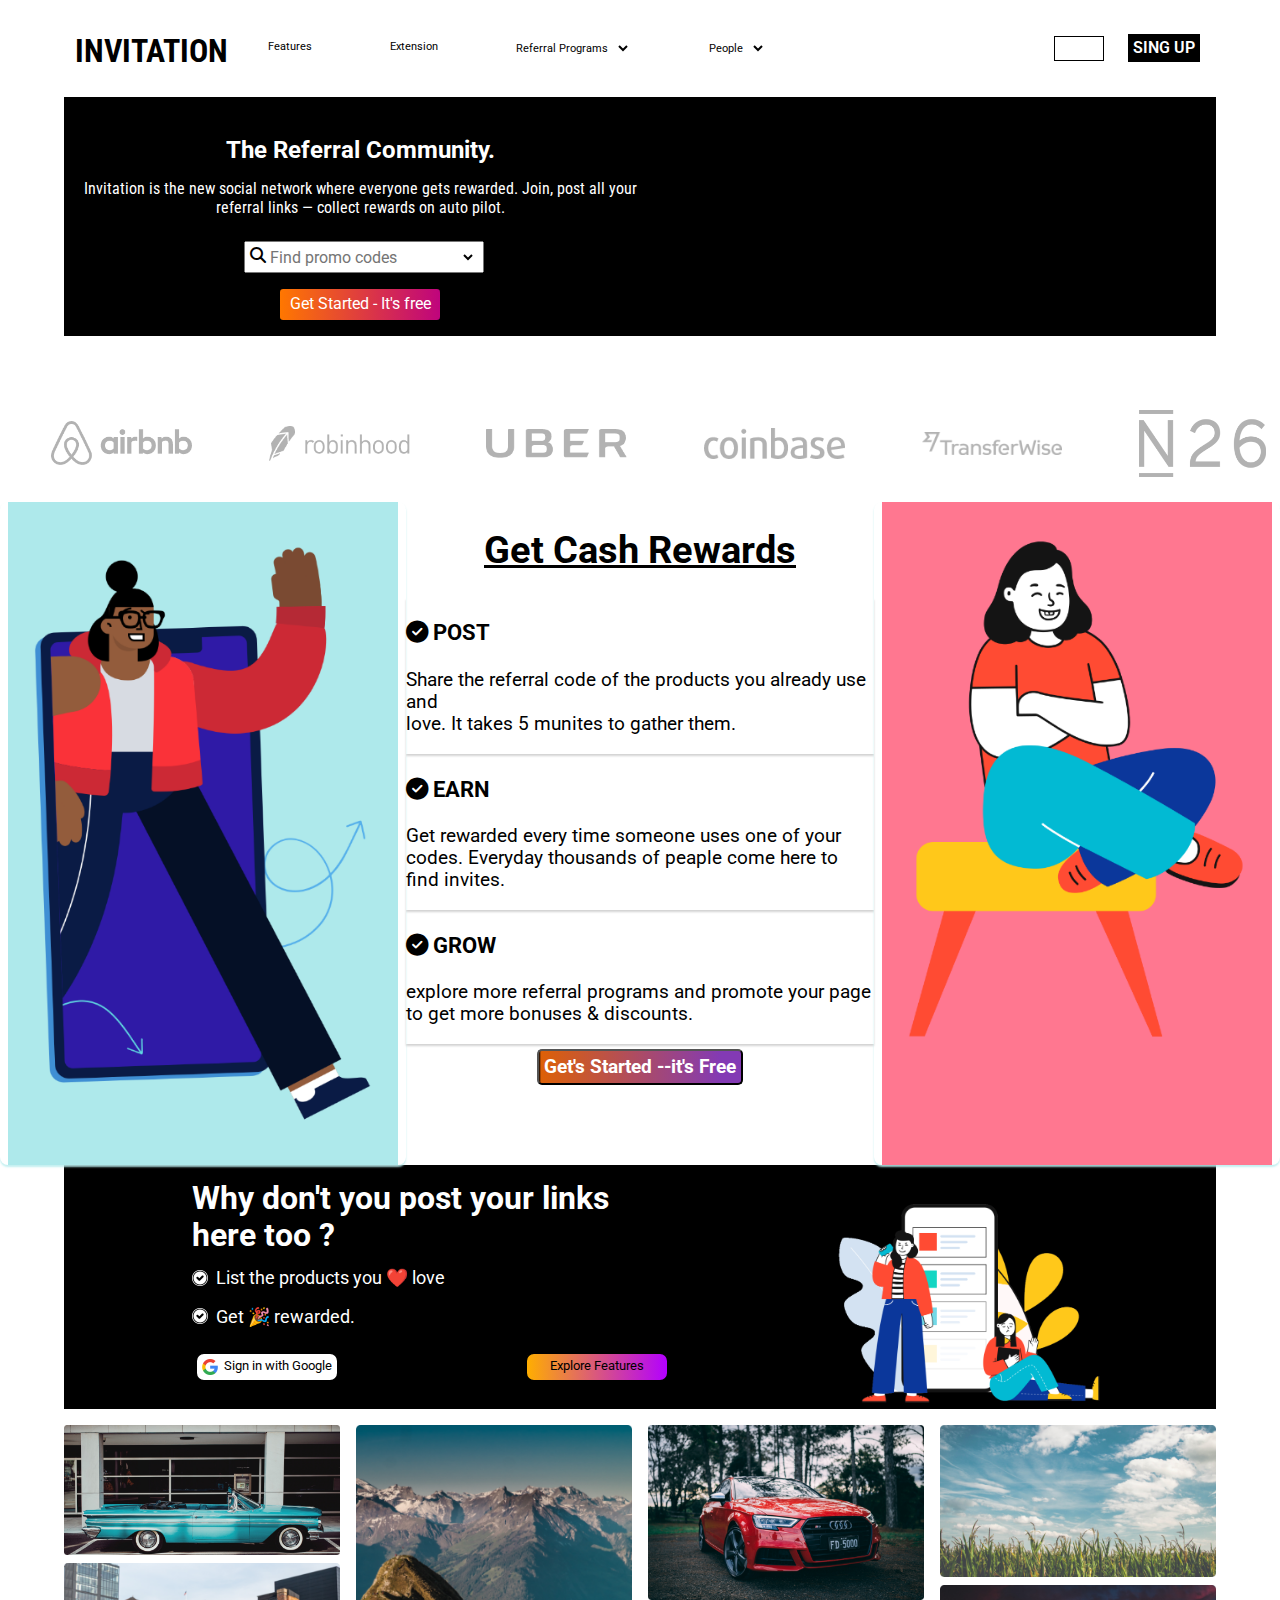
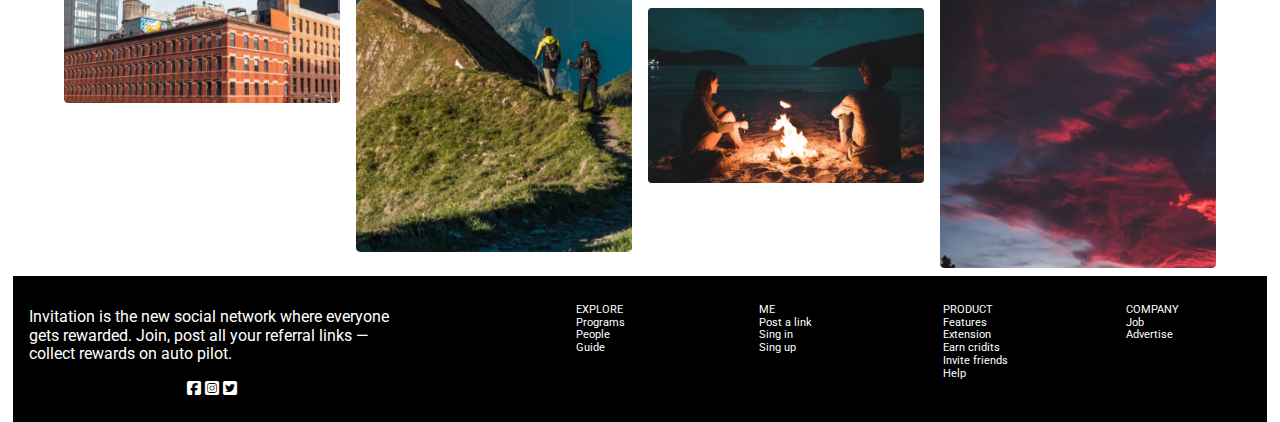
<file: index.html>
<!DOCTYPE html>
<html lang="en">
<head>
    <meta charset="UTF-8">
    <meta http-equiv="X-UA-Compatible" content="IE=edge">
    <meta name="viewport" content="width=device-width, initial-scale=1.0">
    <link rel="preconnect" href="https://fonts.googleapis.com">
    <link rel="preconnect" href="https://fonts.gstatic.com" crossorigin>
    <link href="https://fonts.googleapis.com/css2?family=Roboto+Condensed:ital,wght@0,300;0,400;0,700;1,300;1,400;1,700&family=Roboto:ital,wght@0,100;0,300;0,400;0,500;0,700;0,900;1,100;1,300;1,400;1,500;1,700;1,900&display=swap" rel="stylesheet">
    <link rel="stylesheet" href="style.css">
    <link rel="stylesheet" href="normalize.css">
    <link rel="stylesheet" href="https://cdnjs.cloudflare.com/ajax/libs/font-awesome/6.2.0/css/all.min.css">
    <title>Invitation</title>
</head>
<body>
<!------------------- header part  ---------------------->
    <header>
        <nav>
            <h1 class="logo">INVITATION</h1>
            <ul class="navbar">
                <li>Features</li>
                <li>Extension</li>
                <li>
                    <label for="drop1">Referral Programs</label>
                    <select name="drop1">
                        <option value="1"></option>
                        <option value="2"></option>
                        <option value="3"></option>
                    </select>
                </li>
                <li>
                    <label for="drop2">People</label>
                    <select name="drop2">
                        <option value="1"></option>
                        <option value="2"></option>
                        <option value="3"></option>
                    </select>
                </li>
            </ul>
        </nav>

        <div class="sing">
            <button class="login"><a href="login.html">Log in</a> </button>
            <button class="singup"><a href="signup.html">SING UP</a></button>
        </div>
    </header>
    <section class="firstSection">
        <div   class="os-intro">
            <div class="intro">
                <h1 class="title1">The Referral Community.</h1>
                <p class="introduction">Invitation is the new social network where everyone gets rewarded.
                Join, post all your referral links — collect rewards on auto pilot.</p>
            </div>
                <div class="search">
                    <i class="fa-solid fa-magnifying-glass osm-icon"></i>                   
                    <input class="searchBar" type="text" placeholder="Find promo codes">
                    <select class="searchOptions" name="#"></select>
                </div>
                <div>
                    <button class="start"><a href="#">Get Started - It's free</a></button>
                </div>
        </div>
        <div class="illus">
            <img class="hero" src="images/hero-image.png" alt="">
        </div>
    </section>
<!----------------- Developer's branch  ----------->
    <section>
        <div class="companies">
            <img src="images/company-1.png" alt="Air bnb">
            <img src="images/company-4.png" alt="robin hood">
            <img src="images/company-2.png" alt="Uber">
            <img src="images/company-3.png" alt="coin base">
            <img src="images/company-5.png" alt="Transfer wise">
            <img src="images/company-6.png" alt="N 26">
        </div>

        <article class="middleContainer">
            <div class="imagesContainer">
                <img src="images/left-illustration.png" alt="left-illustration">
            </div>  
            <div>
                <h1>Get Cash Rewards</h1> 
                <article class="middleSection">    
                    <div class="test">
                        <h3><i class="fa-solid fa-circle-check"></i> POST</h3>
                        <p>Share the referral code of the products you already use and <br> love. It takes 5 munites to gather them. </p>
                    </div>
                    <div class="test" >
                        <h3><i class="fa-solid fa-circle-check"></i> EARN</h3>
                        <p>Get rewarded every time someone uses one of your <br> codes. Everyday thousands of peaple come here to find invites.</p>
                    </div>
                    <div class="test">
                        <h3><i class="fa-solid fa-circle-check"></i> GROW</h3>
                        <p>explore more referral programs and promote your page <br> to get more bonuses & discounts. </p>
                    </div>
                </article>
                <button id="btn" >Get's Started --it's Free </button>
            </div>

            <div class="imagesContainer">
                <img src="images/right-illustration.png" alt="right-illustration">
            </div>
            
            <!-- end of developer's branch-->
        </article class="lastArticle">

        <section class="sec">
            <div class="small-container">
            <h1 class="why">Why don't you post your links here too ?</h1>
            <div class="func">
              <img src="./images/check.png" alt="gmail-icon">
              <p>List the products you ❤️ love</p>
            </div>
            <div class="func">
              <img src="./images/check.png" alt="gmail-icon">
              <p>Get 🎉 rewarded.</p>
            </div>
            <section class="container">
              <div class="box">
                <img src="./images/g-icon.png" alt="gmail-icon">
                <a href="#">Sign in with Google</a>
              </div>
              <div class="box" id="expo">
                <a href="#">Explore Features</a>
              </div>
            </section>
            <img class="signup-img" src="./images/signup-image.png" alt="signup-image">
          </div>
          </section>
          <!-- Section Image de Footer-->
    <section class="flexx">
        <div class="footerItems">
                <div id="div1">
                    <img id="img1" src="images/footer-1.png" alt="">
                    <img id="img5" class="footimages" src="images/footer-5.png" alt="">
                </div>
                <div id="div2">
                    <img  id="img3" src="images/footer-3.png" alt="">
                </div>
                <div id="div3">
                    <img id="img2" src="images/footer-2.png" alt="">
                    <img class="footimages"  src="images/footer-4.png" alt="">
                </div>
                <div id="div4">
                    <img  id="img7" src="images/footer-7.png" alt="">
                    <img  id="img6" class="footimages" src="images/footer-6.png" alt="">
                </div>
        </div>
    </section>
          <footer>
            <div class="left-part">
                <div class="footer-p">
                    <p>
                        Invitation is the new social network where everyone gets rewarded. Join, post all your referral links — collect rewards on auto pilot.
                    </p>
                </div>
                <div class="footer-icons">
                    <a href="https://www.facebook.com/"><i class="fa-brands fa-square-facebook"></i></a>
                    <a href="https://www.instagram.com/"><i class="fa-brands fa-square-instagram"></i></a>
                    <a href="https://twitter.com/"><i class="fa-brands fa-square-twitter"></i></a>
                </div>
            </div>
            <div class="lists-container">
                <div id="liF1">
                    <ul>
                        <li>EXPLORE</li>
                        <li><a href="#">Programs</a></li>
                        <li><a href="#">People</a></li>
                        <li><a href="#">Guide</a></li>
                    </ul>
                </div>
                <div id="liF2">
                    <ul>
                        <li>ME</li>
                        <li><a href="#">Post a link</a></li>
                        <li><a href="login.html">Sing in</a></li>
                        <li><a href="signup.html">Sing up</a></li>
                    </ul>
                </div>
                <div id="liF3">
                    <ul>
                        <li>PRODUCT</li>
                        <li><a href="#">Features</a></li>
                        <li><a href="#">Extension</a></li>
                        <li><a href="#">Earn cridits</a></li>
                        <li><a href="#">Invite friends</a></li>
                        <li><a href="#">Help</a></li>
                    </ul>
                </div>
                <div id="liF4">
                    <ul>
                        <li>COMPANY</li>
                        <li><a href="#">Job</a></li>
                        <li><a href="#">Advertise</a></li>
                    </ul>
                </div>
            </div>
        </footer>
</body>
</html>
</file>
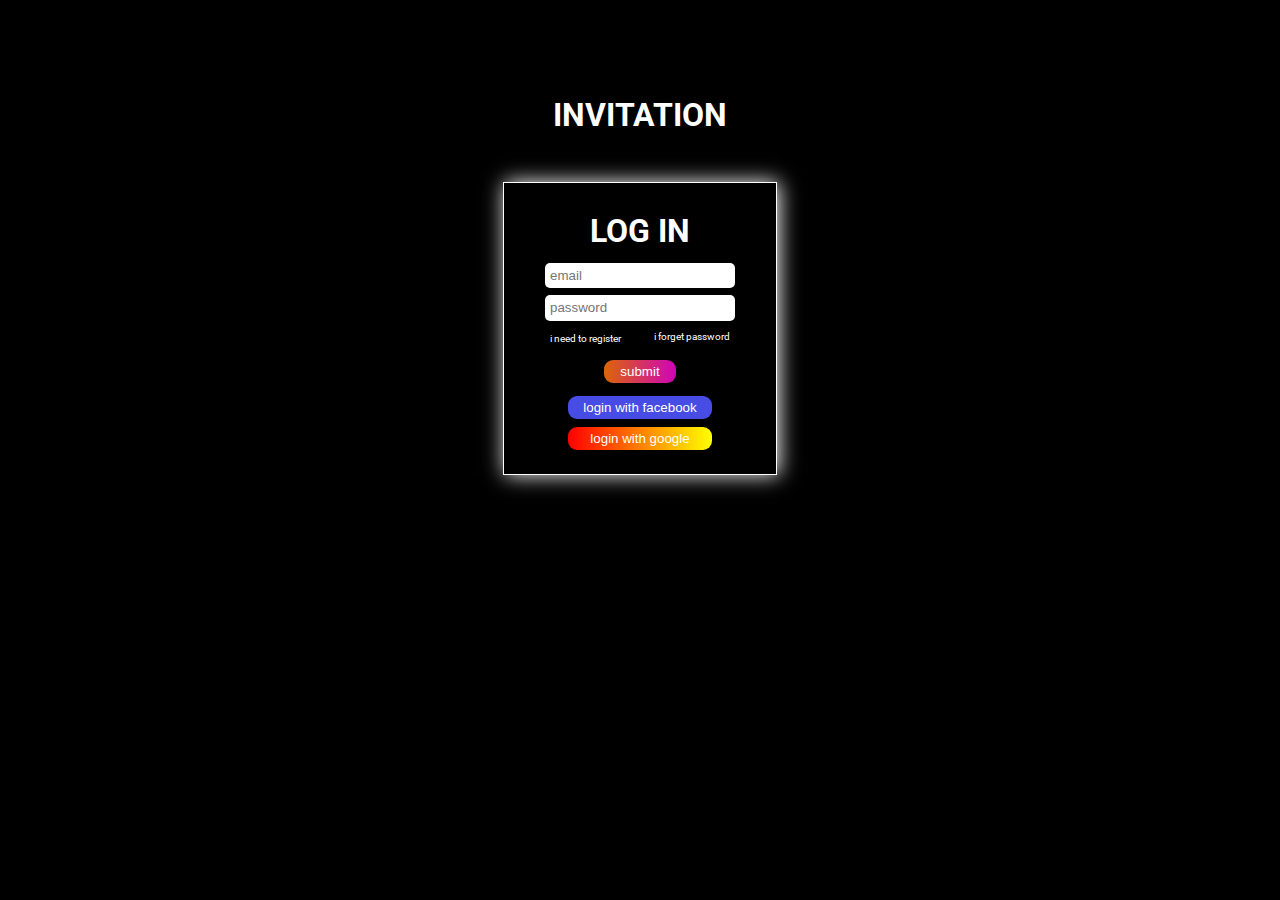
<file: login.html>
<!DOCTYPE html>
<html lang="en">
<head>
    <meta charset="UTF-8">
    <meta http-equiv="X-UA-Compatible" content="IE=edge">
    <meta name="viewport" content="width=device-width, initial-scale=1.0">
    <link href="https://fonts.googleapis.com/css2?family=Roboto+Condensed:ital,wght@0,300;0,400;0,700;1,300;1,400;1,700&family=Roboto:ital,wght@0,100;0,300;0,400;0,500;0,700;0,900;1,100;1,300;1,400;1,500;1,700;1,900&display=swap" rel="stylesheet">
    <link rel="stylesheet" href="signstyle.css">
    <title>Document</title>
</head>
<body>
    <h1>INVITATION</h1>
    <section class="singin">
        <div>
            <h1 class="login">LOG IN</h1>
            <input type="email" placeholder="email" required>
            <input type="password" placeholder="password" required>
            <div class="forget" ><a href="signup.html"><p>i need to register</p></a>
            <p>i forget password</p></div>
            <button class="submit" type="submit">submit</button>
            <button class="facebook">login with facebook</button>
            <button class="google">login with google</button>
        </div>
    </section>
</body>
</html>
</file>
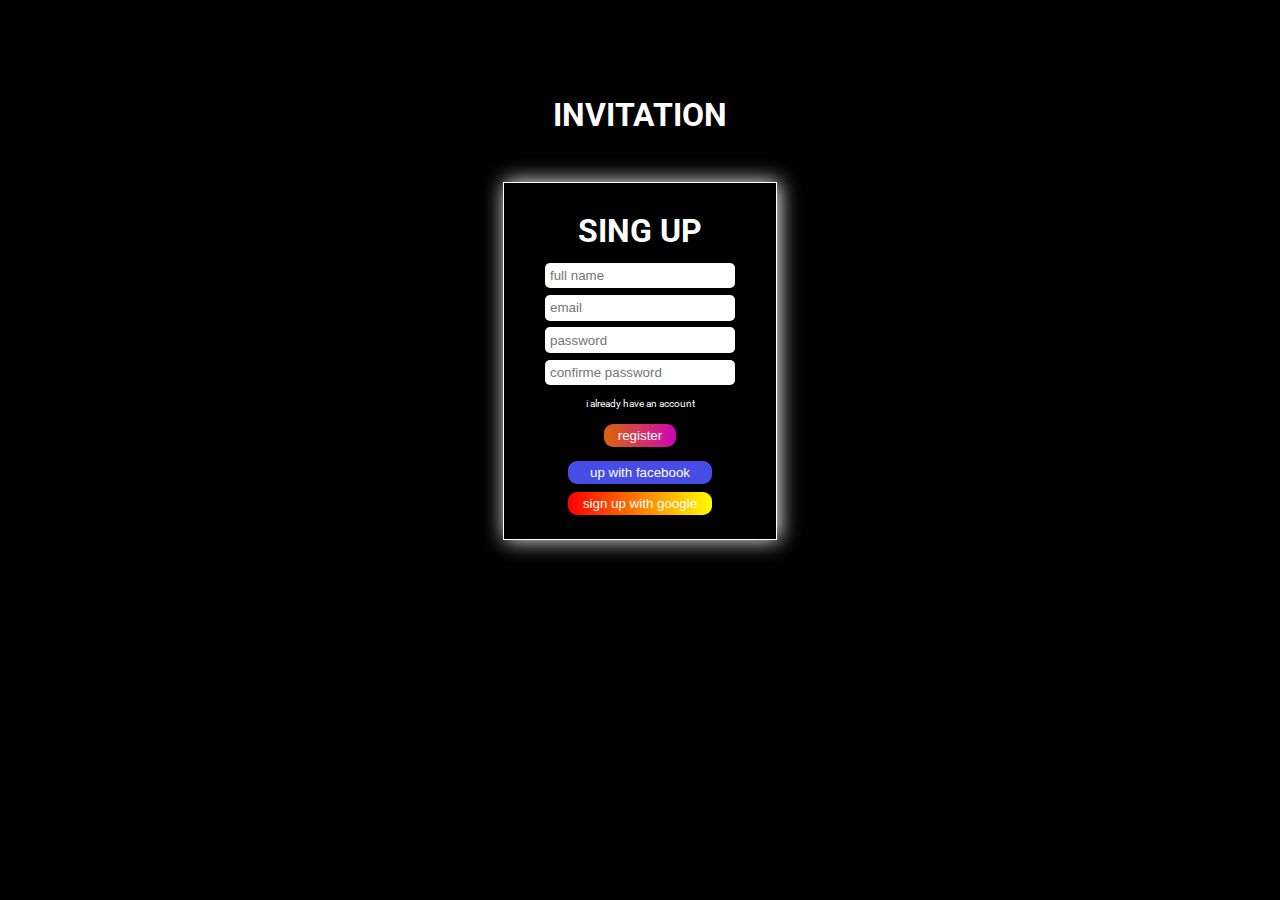
<file: signup.html>
<!DOCTYPE html>
<html lang="en">
<head>
    <meta charset="UTF-8">
    <meta http-equiv="X-UA-Compatible" content="IE=edge">
    <meta name="viewport" content="width=device-width, initial-scale=1.0">
    <link href="https://fonts.googleapis.com/css2?family=Roboto+Condensed:ital,wght@0,300;0,400;0,700;1,300;1,400;1,700&family=Roboto:ital,wght@0,100;0,300;0,400;0,500;0,700;0,900;1,100;1,300;1,400;1,500;1,700;1,900&display=swap" rel="stylesheet">
    <title>Document</title>
    <link rel="stylesheet" href="signstyle.css">
</head>
<body>
    <h1>INVITATION</h1>
    <section class="singin">
        <div>
            <h1 class="singUp">SING UP</h1>
            <input type="text" placeholder="full name">
            <input type="email" placeholder="email" required>
            <input type="password" placeholder="password" required>
            <input type="text" placeholder="confirme password" required>
            <p><a href="login.html">i already have an account</a></p>
            <button class="submit" type="submit">register</button>
            <button class="facebook"><a href="https://www.facebook.com/"> up with facebook</a></button>
            <button class="google"><a href="https://mail.google.com">sign up with google</a></button>
        </div>
    </section>
</body>
</html>
</file>
<file: style.css>
*{
    box-sizing: border-box;
    text-decoration: none;
    list-style: none;
}
body{
    font-family: 'Roboto', sans-serif;
    text-decoration: none;
    list-style: none;
}
header{
    color: black;
    list-style: none;
    text-decoration: none;
}
nav{
    margin: 0.7em;
}
.logo {
    display: block;
    text-align: center;
    margin-bottom: 0.5em;
    font-family: 'Roboto Condensed', sans-serif;
}
.navbar{
    display: flex;
    width: 90%;
    justify-content: space-between;
    margin: auto;
    font-size: 0.7em;
}
select{
    background: none;
    border: none;
    margin-left: -0.7em;
}
.sing{
    text-align: center;
}
.login{
    padding: 2px;
    font-weight: 600;
    background: none;
    border: 1px solid black;
    margin: 0.3em;
}
.singup{
    padding: 0.3em;
    font-weight: 600;
    background: black;
    border: none;
    margin: 1em;
}
.singup a{
    color:white;
}
.firstSection{
    background-color: black;
    width: 90%;
    padding: 1em;
    margin: auto;
}
h1.title1{
    font-size: 1.5em;
    color: white;
    font-family: 'Roboto', sans-serif;
    text-align: center;
    margin-top: 1em;
    width: 100%;
}
p.introduction{
    color: white;
    font-family: 'Roboto Condensed', sans-serif;
    text-align: center;
    margin-top: 1em;
}
.intro{
    margin-bottom: 1.5em;
}
.search{
    display: block;
    text-align: center;
}
.searchOptions{
    margin-left: -2em;
}
.searchBar{
    width: 15em;
    padding: 0 1.5em;
    height: 2em;
}
.osm-icon{
    position: absolute;
    padding: 0.4em;
}
.start{
    display:block ;
    margin: auto;
    margin-top: 1em;
    width: 10em;
    padding: 0.4em;
    border: none;
    border-radius: 0.2em;
    background-image: linear-gradient(to right,rgb(255, 119, 0) ,rgb(191, 4, 125));
    -webkit-border-radius: 0.2em;
    -moz-border-radius: 0.2em;
    -ms-border-radius: 0.2em;
    -o-border-radius: 0.2em;
}
.start a{
    color: white;
}

.illus{
    width: 100%;
    height: 8.5em;
    margin-top: 1em;
}
.hero{
    width: 50%;
    float: right;
    margin-bottom: 2em;
    display: none;
}

/* developer branch */
.companies img{
    height:20% ;
    width: calc(90%/3);
    padding: 2%;
}
.companies{
    width: 100%;
    display: flex;
    flex-wrap: wrap;
    justify-content: space-between;
    align-items: center;
    box-shadow: 2px 2px 1px lightgoldenrodyellow;
}
.imagesContainer img{
    height: 100%; 
    width: 70% ;
    margin: 0 auto;
    display: block;
    padding: 1%;
    border-radius: 0.5em ;
    box-shadow: 0px 2px 2px rgba(187, 237, 238, 0.883);
}
.middleSection{
    display: flex;
    flex-direction: column;
    text-align: start;
    min-height: 60% ;
}
.middleSection div{
    box-shadow: 0px 2px 2px  lightgray;
    text-align: center;
 
}
article h1{
    text-align: center;
    text-decoration: underline;
}
#btn {
    background: rgb(0,0,0);
    background: linear-gradient(90deg, rgba(0,0,0,1) 0%, rgba(221,96,7,1) 1%, rgba(131,58,180,1) 90%);
    color: white;
    font-weight: bold;
    margin: 1% auto ;
    display: block;
    padding: 1%;
    border-radius: 5px;
}
/* Mjid Part : Mobile First  (less then 600px): */
section.sec {
  background-color: black;
  border: 1px solid black;
  margin: 0 5%;
}
.small-container {
  width: 20rem;
  margin: auto;
}
.signup-img {
  width: 90%;
}
h1.why {
  width: 120%;
  margin: 0.9rem auto;
  color: white;
}
.func {
  display: flex;
}
.func img {
  width: 1rem;
  height: 1rem;
  margin-top: 0.1rem;
}
.func p {
  width: 14rem;
  font-size: medium;
  margin-left: 0.5rem;
  margin-top: 0rem;
  color: white;
}
#expo {
  background-image: linear-gradient(
    to right,
    rgb(255, 174, 0),
    rgb(179, 0, 255)
  );
}
.container {
  display: flex;
  justify-content: space-evenly;
}
.box {
  border: 2px solid black;
  width: 9rem;
  height: 30px;
  margin: 7px;
  border-radius: 9px;
  display: flex;
  flex-direction: row;
  justify-content: space-evenly;
  background-color: white;
}
.box a {
  font-size: small;
  text-decoration: none;
  color: black;
  margin-top: 0.3rem;
}
.box img {
  width: 1rem;
  height: 1rem;
  margin-top: 0.3rem;
}
.flexx {
    margin-top: 1rem;
}
.flexx .footerItems {
  display: flex;
  width: 90%;
  margin: auto;
  justify-content: space-between;
}
.footerItems img {
    display: block;
    width: 100%;
    margin-bottom: 0.5rem;
}
.footerItems div {
    width: 24%;
}
/*  Mohamed */
footer{
  color: white;
    list-style: none;
    text-decoration: none;
    font-family: 'Roboto', sans-serif;
    width: 98%;
    margin: auto;
    background-color: black;
    padding: 1em;
}
.footer-icons{
    text-align: center;
    margin: 0.5em auto;
}
.lists-container{
    display: flex;
    justify-content: space-around;
    flex-wrap: wrap;
    list-style: none;
    color: white;
   
}
.lists-container div{
    font-size: 0.7em;
    width: 40%;
    color: white;
    list-style: none;
   

}
a{
  text-decoration: none;
  color: #fff;
}

footer .left-part i:hover{    
  color: red;

}
footer a:hover{
    color: red;
}

@media screen and (min-width:700px){
    /* (ossama's part) styling  */
    header{
        display: flex;
        margin: 0 5%;
        justify-content: space-between;
        align-items: center;
    }
    nav{
        display: flex;
        width: 73%;
    }
    .firstSection{
        display: flex;
        margin-bottom: 3em;
    }
    .os-intro{
        width: 50%;
        align-items: center;
        justify-content: space-between;
    }
    .illus{
        width: 30em;
    }

    /* nadir's style */
    .companies img{
        height:20% ;
        width: calc(90%/4);
        margin-left: 2%;
    }
    .companies{
        display: flex;
        justify-content: flex-start;
        flex-wrap: wrap;
    }
    .imagesContainer img{
      height: 100%;
      width: 100% ;
      border-radius: 0.5em ;
      padding: 0 2%;
    }
    .middleContainer> div:nth-child(2){
      font-size: 0.9em;
      max-width: 50%;
    }
    .middleContainer{
      display: flex;
    }
    .middleSection{
        display: flex;
    }
    /* mjid's style */
  .signup-img {
    width: 90%;
    margin-left: 14rem;
    margin-top: -20rem;
  }
  h1.why {
    width: 150%;
    margin-left: -10rem;
  }
  .func {
    display: flex;
    margin-left: -10rem;
  }
  .func p {
    width: 20rem;
    font-size: large;
  }
  .container {
    display: flex;
    margin-left: -15rem;
  }
  /* Mohamed Style*/
      .lists-container div{
          width: 20%;
      }
      footer {
          display: flex;
          justify-content: space-between;
      }
      .left-part{
          width: 30%;
      }
      .lists-container{
          width: 60%;
      }

}

@media screen and (min-width:980px){
    /* (ossama's part) styling  */
    header{
        display: flex;
        margin: 0 5%;
        justify-content: space-between;
        align-items: center;
    }
    nav{
        display: flex;
        width: 60%;
    }
    .firstSection{
        display: flex;
        margin-bottom: 3em;
    }
    .os-intro{
        width: 50%;
    }
    .illus{
        width: 40%;
    }
    .hero{
        width: 80%;
        margin:  -3em;
    }

    .companies img{
        height: 15%;
        width: calc(90%/6);
        padding-right: 2%;
    }
    .companies{
        display: flex;
        flex-wrap: nowrap;
        box-shadow: none;
    }
    .middleContainer> div:nth-child(2){
      font-size: 1.2em;
      max-width: 50%;
    }
    .middleSection div{
      box-shadow: 0px 2px 2px  lightgray;
      text-align: start;
   
  }
  /* mjid's style */
  section.sec {
    padding-left: 6rem;
  }
  .signup-img {
    width: 100%;
    margin-left: 16rem;
    margin-top: -20rem;
  }
  h1.why {
    width: 150%;
    margin-left: -21rem;
  }
  .func {
    display: flex;
    margin-left: -21rem;
  }
  .func p {
    width: 20rem;
    font-size: large;
  }
  .container {
    display: flex;
    margin-left: -32rem;
  }
}
</file>
<file: signstyle.css>
*{
    margin: 0em;
    padding: 0em;
    list-style: none;
    text-decoration: none;
    color: white;
}
body{
    background-color: black;
    font-family: 'Roboto', sans-serif;
    text-decoration: none;
    list-style: none;
}
h1{
    margin-top: 3em;
}
section{
    margin: 3em auto;
    width:15em ;
    border: 0.1em solid white;
    box-shadow: 0.1em 0 20px white;
    padding: 1em;
    text-align: center;
}
button{
    display: block;
    margin:0.6em auto;
    width: 60%;
    border-radius: 9px;
    -webkit-border-radius: 9px;
    -moz-border-radius: 9px;
    -ms-border-radius: 9px;
    -o-border-radius: 9px;
}
.submit{
    padding: 0.3em;
    width: 30%;
    border: navajowhite;
    margin: 1em auto;
    background-image: linear-gradient(to right, rgb(220, 102, 6), rgb(207, 4, 184));
}
.forget{
    display: flex;
    margin: 0.3em auto;
    width: 75%;
    align-items: center;
    justify-content: space-between;
}
p{
    display: inline;
    font-size: 0.6em;
}
h1{
    text-align: center;
}
h1.login,h1.singUp{
    margin: 0.4em;
}
input{
    color: #000;
    display: block;
    padding: 0.4em;
    border: none;
    border-radius: 5px;
    width: 75%;
    margin: 0.5em auto;
    -webkit-border-radius: 5px;
    -moz-border-radius: 5px;
    -ms-border-radius: 5px;
    -o-border-radius: 5px;
}
.facebook{
    padding: 0.3em;
    border: none;
    background-color: rgb(71, 76, 229);
}
.google{
    padding: 0.3em;
    border: none;
    background-image: linear-gradient(to right,red,yellow);
}
</file>
